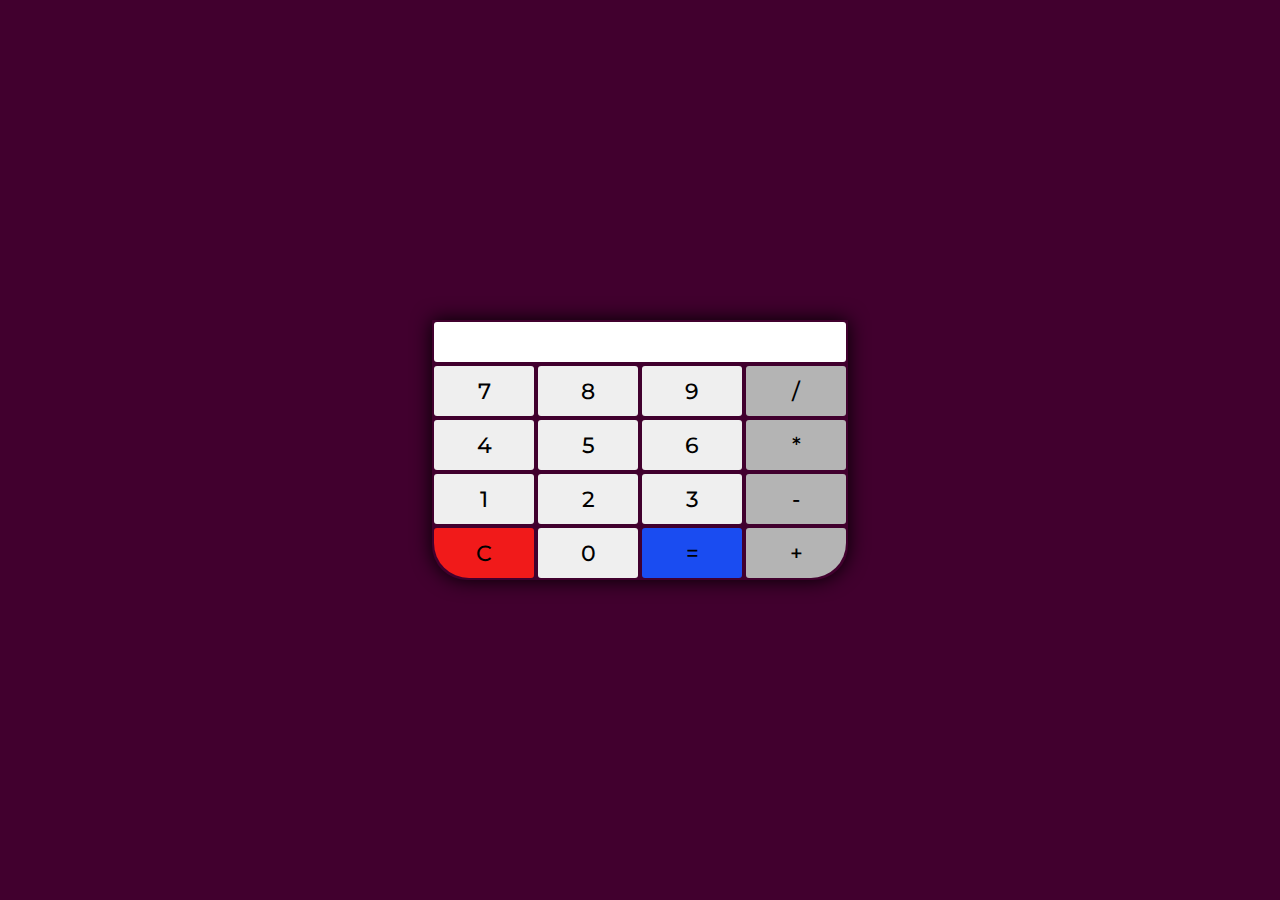
<file: Semana08/Calculadora/index.html>
<!DOCTYPE html>
<html lang="pt-br">

<head>
    <meta charset="UTF-8">
    <meta name="viewport" content="width=device-width, initial-scale=1.0">
    <script language="JavaScript" src="calculadora.js"></script>
    <link rel="stylesheet" href="estilo.css">
    <title>Calculadora - Rafael Lins</title>
</head>

<body>
    <form action="" name="calc">
        <div id="calculadora">

            <input type="text" id="visor" name="visor">
            <div id="primeira">
                <input type="button" value="7" class="botao borda" onclick="botao(value)">
                <input type="button" value="8" class="botao borda" onclick="botao(value)">
                <input type="button" value="9" class="botao borda" onclick="botao(value)">
                <input type="button" value="/" class="botao borda" onclick="botao(value)">
            </div>
            <div id="segunda">
                <input type="button" value="4" class="botao borda" onclick="botao(value)">
                <input type="button" value="5" class="botao borda" onclick="botao(value)">
                <input type="button" value="6" class="botao borda" onclick="botao(value)">
                <input type="button" value="*" class="botao borda" onclick="botao(value)">
            </div>
            <div id="terceira">
                <input type="button" value="1" class="botao borda" onclick="botao(value)">
                <input type="button" value="2" class="botao borda" onclick="botao(value)">
                <input type="button" value="3" class="botao borda" onclick="botao(value)">
                <input type="button" value="-" class="botao borda" onclick="botao(value)">
            </div>
            <div id="quarta">
                <input type="button" value="C" class="botao borda" onclick="reseta()">
                <input type="button" value="0" class="botao borda" onclick="botao(value)">
                <input type="button" value="=" class="botao borda" onclick="calcula()">
                <input type="button" value="+" class="botao borda" onclick="botao(value)">
            </div>
        </div>
    </form>
</body>

</html>
</file>
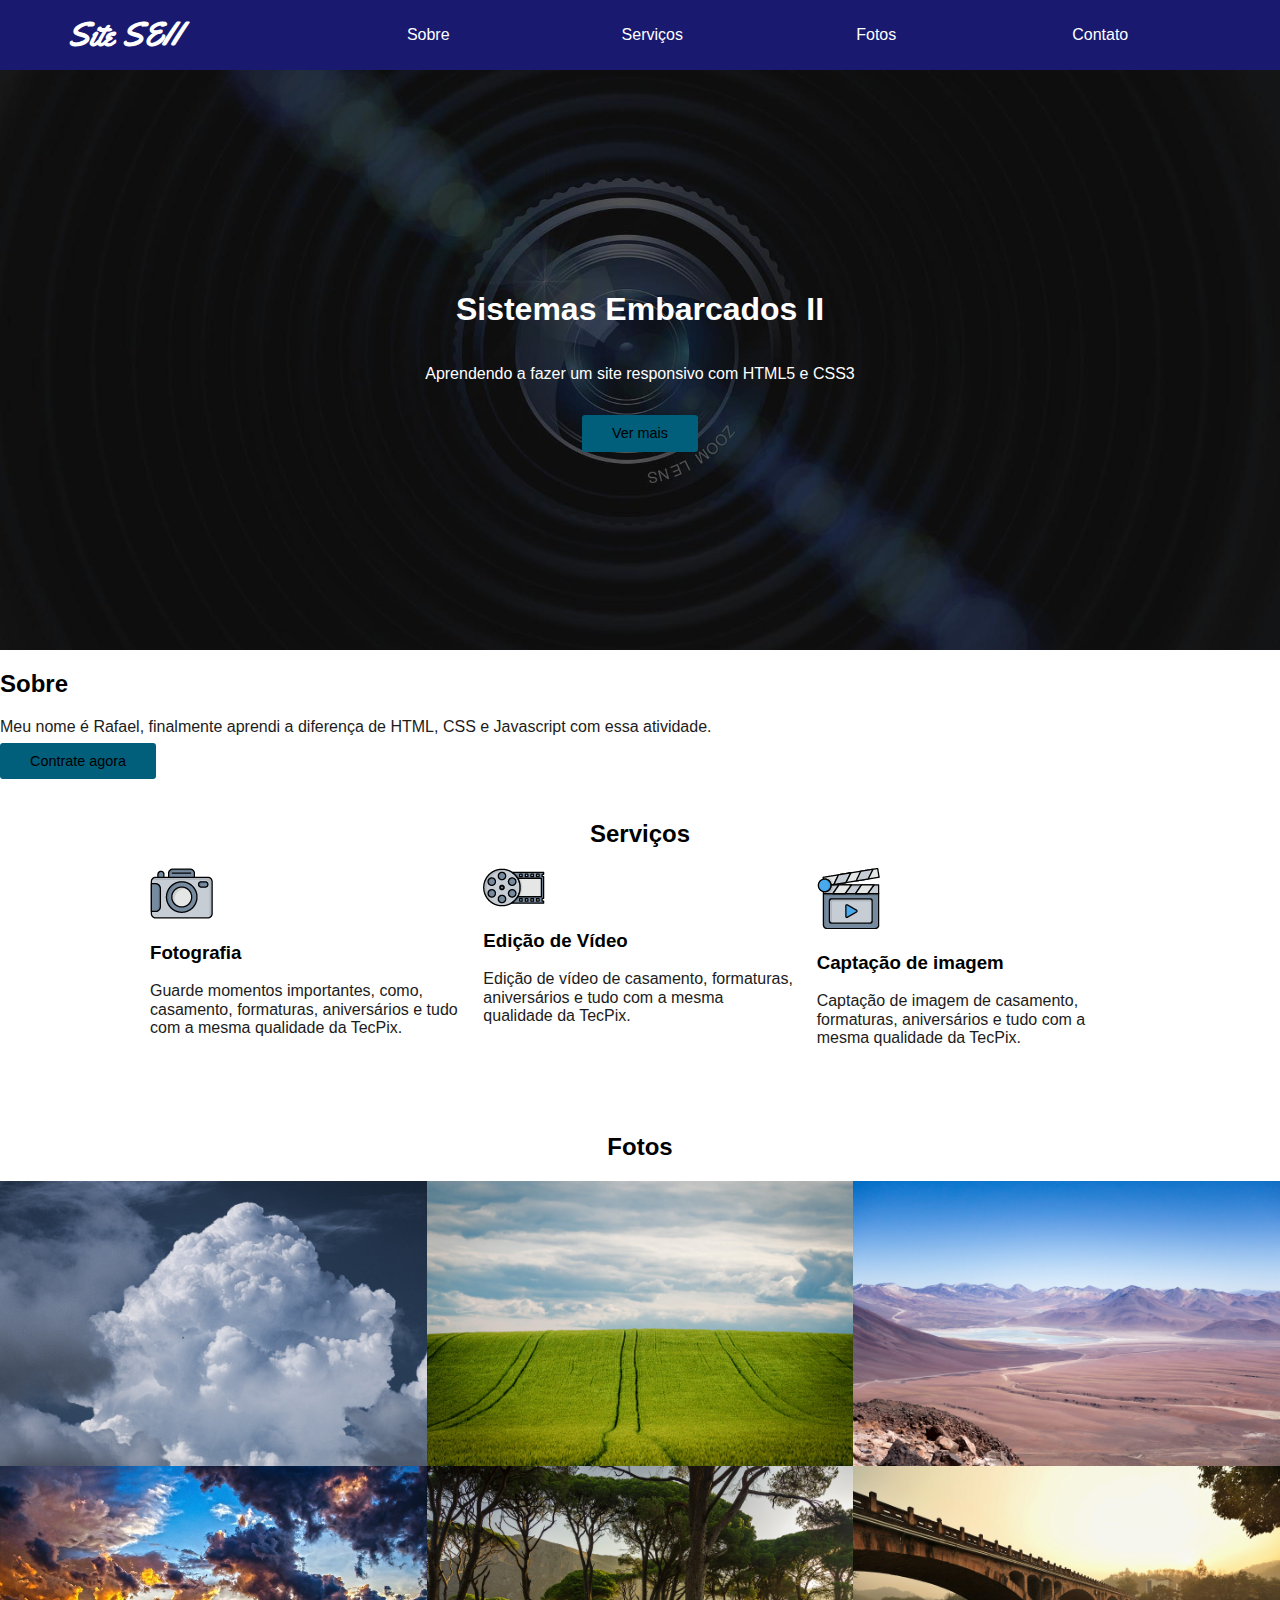
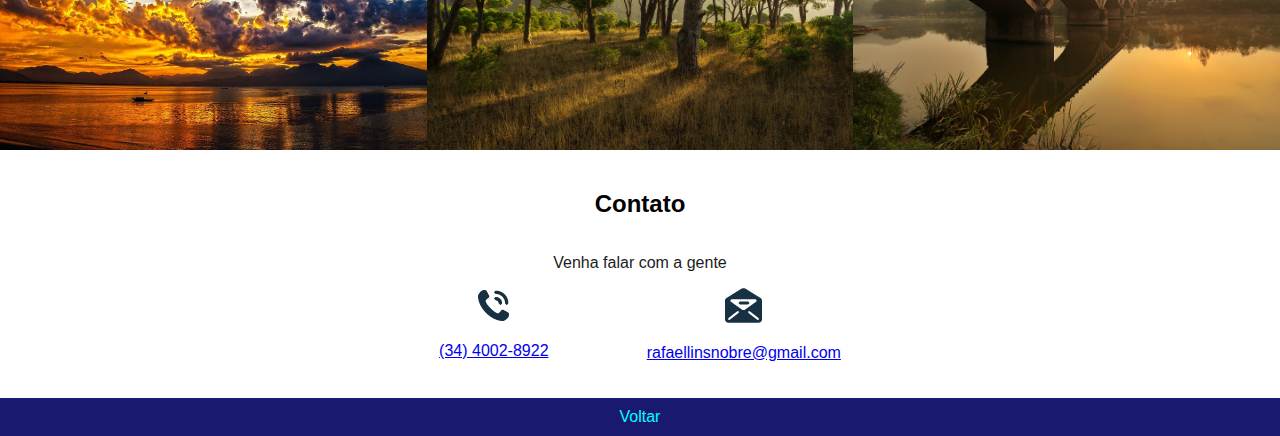
<file: Semana08/website/index.html>
<!DOCTYPE html>
<html>
<head>
    <link rel="preconnect" href="https://fonts.googleapis.com">
    <link rel="preconnect" href="https://fonts.gstatic.com" crossorigin>
    <link href="https://fonts.googleapis.com/css2?family=Yellowtail&display=swap" rel="stylesheet">
    <link rel="stylesheet" type=""text/css" href="css/normalize.css">
    <link rel="stylesheet" type = "text/css" href="css/style.css"
</head>

<body>
        <nav>
            <a href="#">Site SEII</a>
            <ul>
                <li><a href="#sobre">Sobre</a></li>
                <li><a href="#serviços">Serviços</a></li>
                <li><a href="#fotos">Fotos</a></li>
                <li><a href="#contato">Contato</a></li>
            </ul>
        </nav>

        <header id="topo">
            <h1> Sistemas Embarcados II</h1>
            <p> Aprendendo a fazer um site responsivo com HTML5 e CSS3 </p>
            <a href="#serviços" class="botao">Ver mais</a>

        </header>

        <section id = "Sobre">
            <h2>Sobre</h2>
            <p>
                Meu nome é Rafael, finalmente aprendi a diferença de HTML, CSS e Javascript com essa atividade.
            </p>
            <a href="#contato" class="botao">Contrate agora</a>
        </section>

        <section id = "serviços">
            <h2>Serviços</h2>

            <div>
                <img src="img/p1.png" alt="camera">
                <h3>Fotografia</h3>
                <p>Guarde momentos importantes, como, casamento, formaturas, aniversários e tudo com a mesma qualidade da TecPix.</p>
            </div>

            <div>
                <img src="img/p2.png" alt="filme">
                <h3>Edição de Vídeo</h3>
                <p>Edição de vídeo de casamento, formaturas, aniversários e tudo com a mesma qualidade da TecPix.</p>
            </div>

            <div>
                <img src="img/p3.png" alt="videoplayer">
                <h3>Captação de imagem</h3>
                <p>Captação de imagem de casamento, formaturas, aniversários e tudo com a mesma qualidade da TecPix.</p>
            </div>

        </section>


        <section id="fotos">
            <h2>Fotos</h2>
            <img src = "img/ceu.jpg" alt = "ceu">
            <img src = "img/grama.jpg" alt = "grama">
            <img src = "img/montanha.jpg" alt = "montanha">
            <img src = "img/mar.jpg" alt = "mar">
            <img src = "img/arvores.jpg" alt = "arvores">
            <img src = "img/ponte.jpg" alt = "ponte">
        </section>

        <section id = "contato">
            <h2>Contato</h2>
            <p>Venha falar com a gente</p>

            <div>
                <img src="img/tel.png" alt = "telefone">
                <p><a href="tel: 3440028922">(34) 4002-8922</a></p>
            </div>

            <div>
                <img src="img/mail.png" alt = "email">
                <p><a href="mailto:rafaellinsnobre@gmail.com">rafaellinsnobre@gmail.com</a></p>
            </div>
        </section>

        <footer>
            <a href="#topo">Voltar</a>

        </footer>

    </body>
</html>
</file>
<file: Semana08/Calculadora/estilo.css>
@import url('https://fonts.googleapis.com/css2?family=Montserrat:wght@500;600&display=swap');
* {
    padding: 0;
    margin: 0;
    outline: none;
    font-family: 'Montserrat', sans-serif;
    font-weight: 500;
    font-size: 22px;
}
body {
    display: flex;
    justify-content: center;
    align-items: center;
    height: 100vh;
    background: #41002e;
}
input {
    margin: 2px;
    border: none;
    border-radius: 3px;
}
input[type=text] {
    width: calc(100% - 4px);
    height: 40px;
}
input[type=button] {
    width: 100px;
    height: 50px;
    transition: ease 0.2s;
    cursor: pointer;
}
div#calculadora {
    box-shadow: 0 0 20px black;
}
div#calculadora div {
    display: flex;
}
div#calculadora div input:nth-child(4) {
    background: #b4b4b4;
}
div#quarta input:nth-child(1) {
    background: #f11a1a;
}
div#quarta input:nth-child(1), div#calculadora {
    border-bottom-left-radius: 35px;
}
div#quarta input:nth-child(3) {
    background: #1a4cf1;
}
div#quarta input:nth-child(4), div#calculadora {
    border-bottom-right-radius: 35px;
}
input[type=button]:hover {
    filter: brightness(50%);
}
input[type=button]:active {
    transform: scale(0.9);
}
</file>
<file: Semana08/website/css/style.css>
body{
    font-family: Nunito, sans-serif;
    color: #1c1c1c;
}

h1, h2, h3{
    font-family: Asap, sans-serif;
    color: #000000;
}

.botao {

    color: #000000;
    text-decoration: none;
    padding: 10px 30px;
    background-color: #015f7c;
    font-size: .9em;
    border-radius: 3px;
}

nav {
    display: flex;
    flex-direction: column;
    align-items: center;
    background-color: #191970;
}

nav > a {
        text-decoration: none;
        color: #FFFFFF;
        font-weight: 800;
        font-size: 32px;
        font-family: Yellowtail, seris;
}

nav ul {
        display: flex;
        flex-direction: column;
        align-items: center;
        list-style: none;
        padding: 0;
        width: 100%
}

nav ul li {
    text-align: center;
    width: 100%;
}

nav ul li a{
    display: inline-block;
    padding: 10px 0;
    width: 100%;
    text-decoration: none;
    color: #FFFFFF;
}

header{
    display: flex;
    flex-direction: column;
    align-items: center;
    background-image: url("../img/camera.jpg");
    background-size: cover;
    background-repeat: no-repeat;
    background-position: center;
    color: #FFFFFF;
    text-align: center;
    padding: 20px;
}

header h1{
    color: #FFFFFF;
}

header p{
    margin-bottom: 2em;
}

#sobre {
    display: flex;
    flex-direction: column;
    align-items: center;
    text-align: center;
    padding: 10px 10px 20px 20px;
    background-color: #191970;
    color: #FFFFFF;
}

#sobre p{
    margin-bottom: 2.5em;
    max-width: 1000px;
}

#sobre .botao{
    background-color: #fff;
    color: #1c1c1c;
}

#serviços {
    display: flex;
    flex-direction: column;
    align-items: center;
    padding: 30px;
    margin-top: 30px;
}

#fotos{
    display: flex;
    flex-direction: column;
    align-items: center;
    padding-top: 20px;

}

#fotos h2{
    margin-bottom: 20px;
}

#fotos img{
    width: 100%;
}

#contato{
    display: flex;
    flex-direction: column;
    align-items: center;
    text-align: center;
    padding: 20px;
}

#contato h2{
    color: #000000;
}

footer {
    text-align: center;
    padding: 10px;
    background-color: #191970;
    color: #FFFFFF;
}

footer a {
    text-decoration: none;
    color: #00FFFF;
}

@media screen and (min-width: 768px){
    
    nav{
        flex-direction: row;
        justify-content: space-around;
    }

    nav ul{
        flex-direction: row;
        width: 70%;
    }

    header{
        height: 600px;
        height: 60vh;
        justify-content: center;
    }

    #sobre{
        height: 250px;
        height: 30vh;
        justify-content: center;
        min-height: 250px;
    }

    #serviços{
        flex-direction: row;
        flex-wrap: wrap;
        align-items: flex-start;
        max-width: 1000px;
        margin: 0 auto;
    }

    #serviços h2 {
        text-align: center;
        width: 100%;
    }

    #serviços div{
        flex-grow: 1;
        flex-basis: 150px;
        padding: 0 10px;
    }

    #fotos{
        flex-direction: row;
        flex-wrap: wrap;    
    }

    #fotos h2{
        width: 100%;
        text-align: center;
    }

    #fotos img{
        width: 33.3333333%;
    }

    #contato {
        flex-direction: row;
        flex-wrap: wrap;
        justify-content: space-around;
        max-width: 500px;
        margin: 0 auto;
    }

    #contato h2, #contato p{
        width: 100%;
    }

}
</file>
